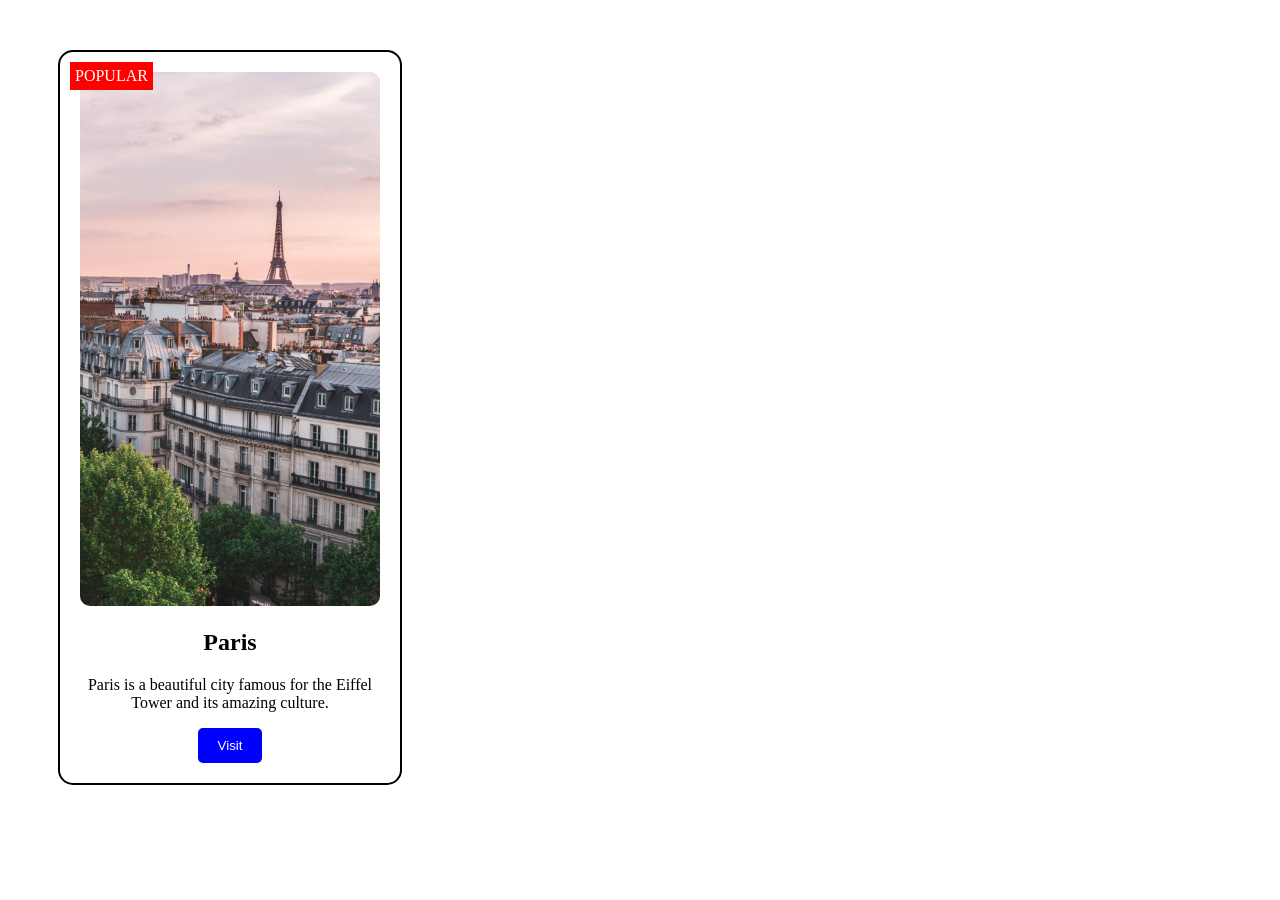
<file: destination-card/index.html>
<!DOCTYPE html>
<html>
<head>
    <title>Travel Destination Card</title>

    <style>
        .card {
            width: 300px;
            margin: 50px;
            padding: 20px;
            border: 2px solid black;
            border-radius: 15px;
            text-align: center;
            position: relative;
        }

        .card::before {
            content: "POPULAR";
            position: absolute;
            top: 10px;
            left: 10px;
            background-color: red;
            color: white;
            padding: 5px;
        }

        .card img {
            width: 100%;
            border-radius: 10px;
        }

        .card:hover {
            background-color: lightblue;
            transform: scale(1.05);
        }

        button {
            padding: 10px 20px;
            background-color: blue;
            color: white;
            border: none;
            border-radius: 5px;
        }

        button:hover {
            background-color: green;
        }
    </style>

</head>

<body>

    <div class="card">

        <img src="paris.jpg" alt="Paris">

        <h2>Paris</h2>

        <p>
            Paris is a beautiful city famous for the Eiffel Tower
            and its amazing culture.
        </p>

        <button>Visit</button>

    </div>

</body>
</html>
</file>
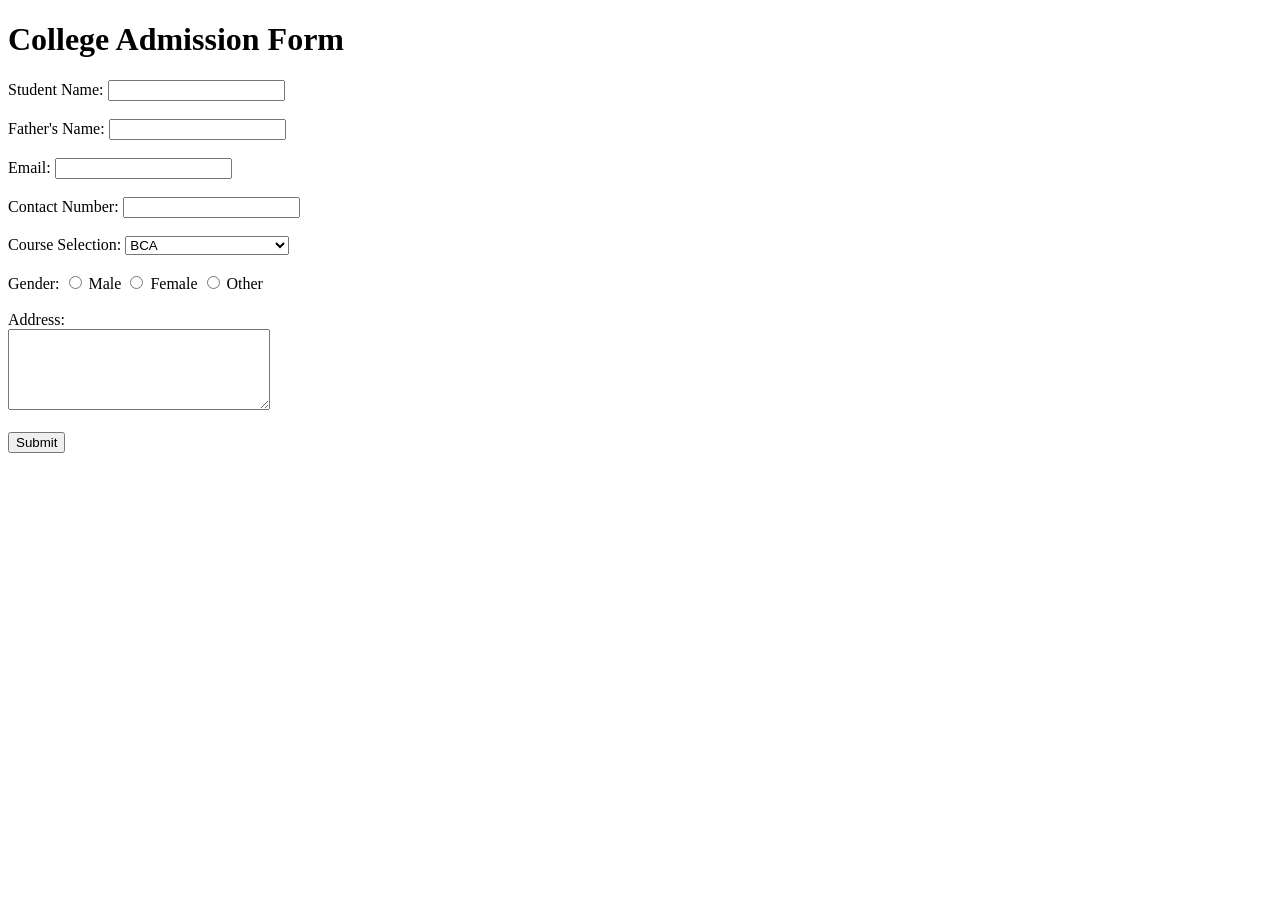
<file: form/index.html>
<!DOCTYPE html>
<html>
<head>
    <title>College Admission Form</title>
</head>
<body>

    <h1>College Admission Form</h1>

    <form>

        <label>Student Name:</label>
        <input type="text">
        <br><br>

        <label>Father's Name:</label>
        <input type="text">
        <br><br>

        <label>Email:</label>
        <input type="email">
        <br><br>

        <label>Contact Number:</label>
        <input type="tel">
        <br><br>

        <label>Course Selection:</label>
        <select>
            <option>BCA</option>
            <option>B.Sc Computer Science</option>
            <option>B.Com</option>
            <option>BBA</option>
            <option>MCA</option>
        </select>
        <br><br>

        <label>Gender:</label>

        <input type="radio" name="gender"> Male
        <input type="radio" name="gender"> Female
        <input type="radio" name="gender"> Other

        <br><br>

        <label>Address:</label>
        <br>
        <textarea rows="5" cols="30"></textarea>

        <br><br>

        <input type="submit" value="Submit">

    </form>

</body>
</html>
</file>
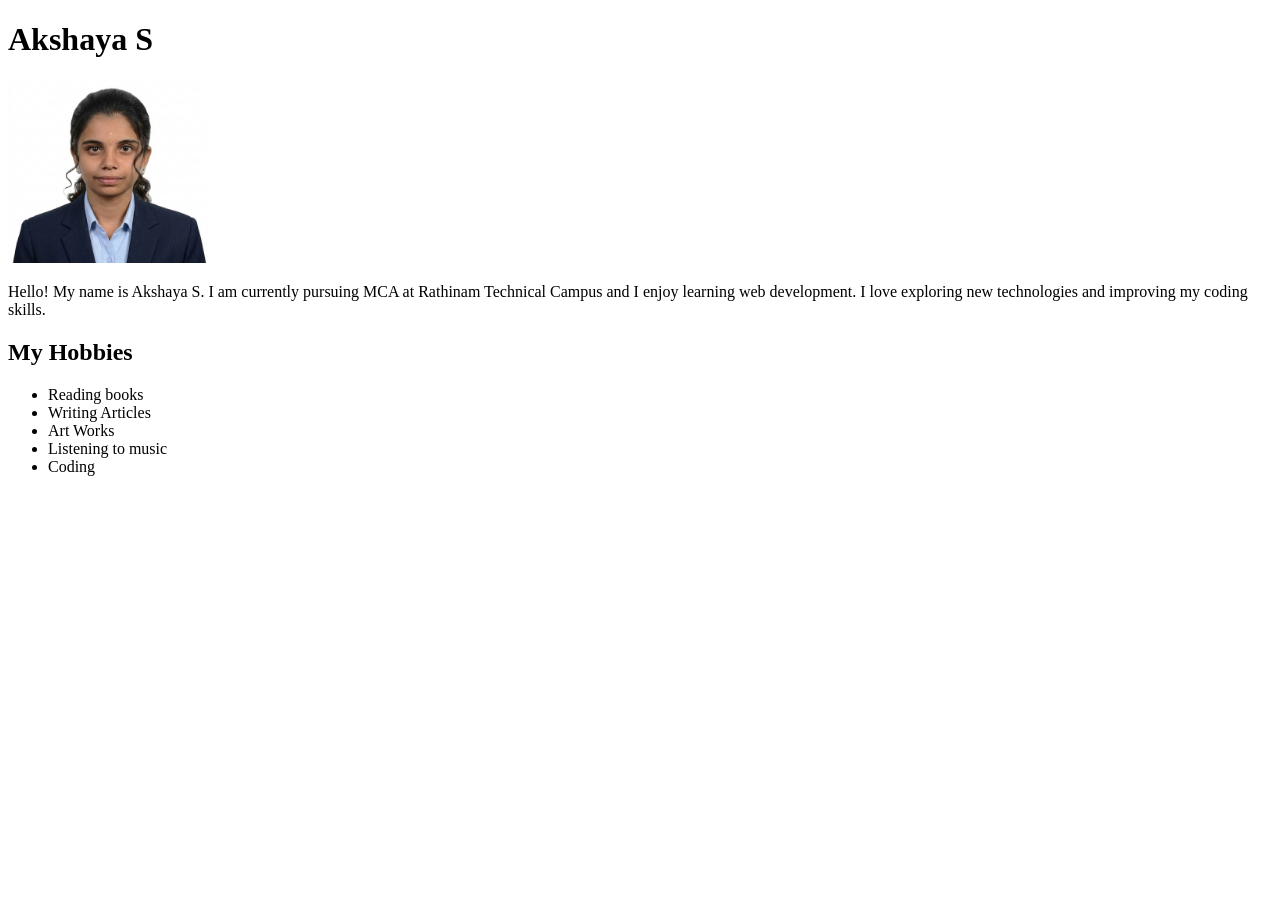
<file: intro page/index.html>
<!DOCTYPE html>
<html>
<head>
    <title>Personal Page</title>
</head>
<body>

    <h1>Akshaya S</h1>

    <img src="myphoto.png" alt="My Photo" width="200">

    <p>
        Hello! My name is Akshaya S. I am currently pursuing MCA at Rathinam Technical Campus and I enjoy learning web development.
        I love exploring new technologies and improving my coding skills.
    </p>

    <h2>My Hobbies</h2>

    <ul>
        <li>Reading books</li>
        <li>Writing Articles</li>
        <li>Art Works</li>
        <li>Listening to music</li>
        <li>Coding</li>
    </ul>

</body>
</html>
</file>
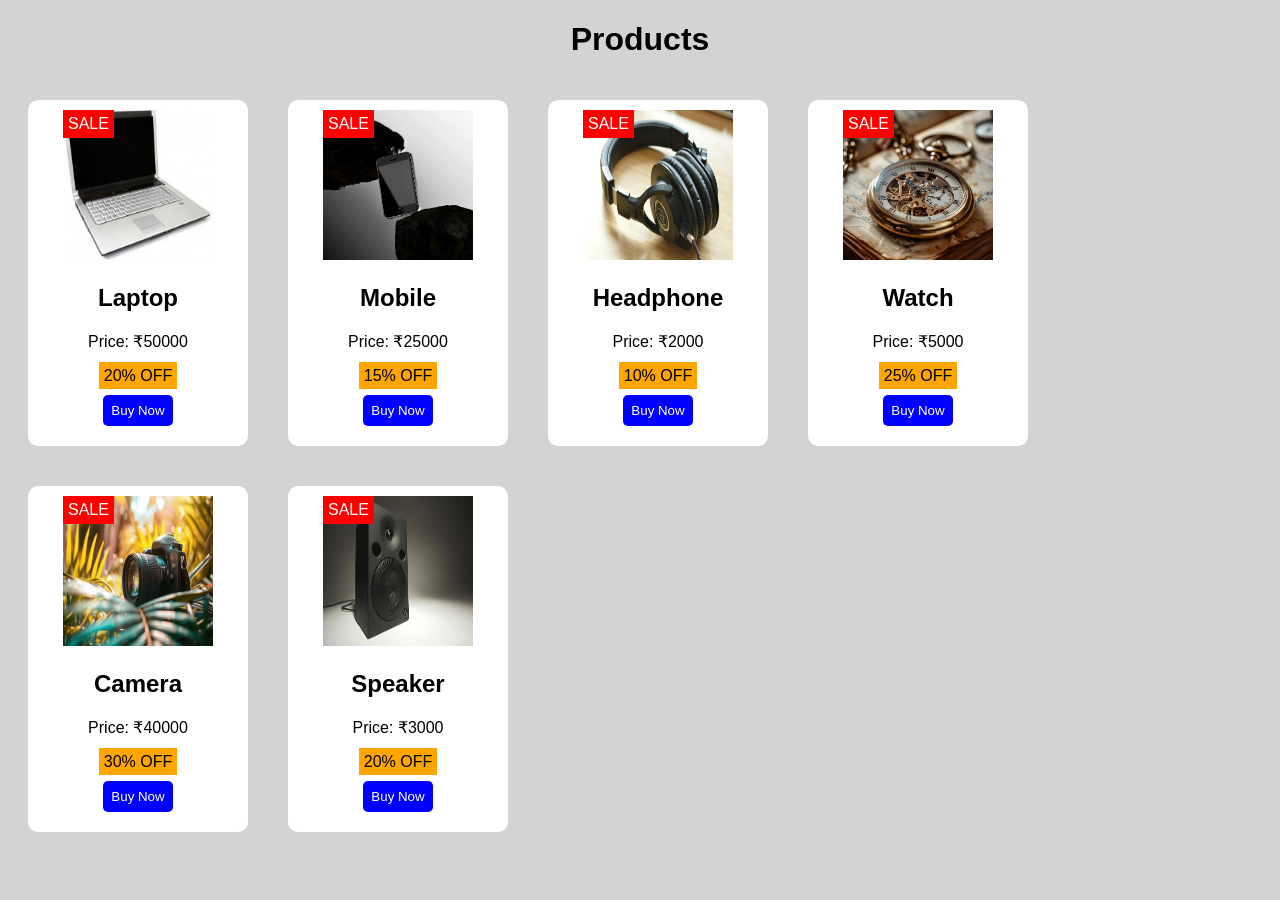
<file: product-cards/productcards.html>
<!DOCTYPE html>
<html>
<head>
    <title>Product Cards</title>

    <style>
        body {
            font-family: Arial;
            background-color: lightgray;
        }

        h1 {
            text-align: center;
        }

        .products {
            display: flex;
            flex-wrap: wrap;
        }

        .card {
            width: 200px;
            background-color: white;
            margin: 20px;
            padding: 10px;
            text-align: center;
            border-radius: 10px;
            position: relative;
        }

        .card::before {
            content: "SALE";
            background-color: red;
            color: white;
            position: absolute;
            padding: 5px;
        }

        .card:hover {
            background-color: lightblue;
        }

        img {
            width: 150px;
            height: 150px;
        }

        img:hover {
            transform: scale(1.1);
        }

        .discount {
            background-color: orange;
            padding: 5px;
        }

        button {
            background-color: blue;
            color: white;
            padding: 8px;
            margin: 10px;
            border: none;
            border-radius: 5px;
        }

        button:hover {
            background-color: green;
        }
    </style>

</head>

<body>

<h1>Products</h1>

<div class="products">

    <div class="card">
        <img src="laptop.jpg">
        <h2>Laptop</h2>
        <p>Price: ₹50000</p>
        <span class="discount">20% OFF</span><br>
        <button>Buy Now</button>
    </div>

    <div class="card">
        <img src="mobile.jpg">
        <h2>Mobile</h2>
        <p>Price: ₹25000</p>
        <span class="discount">15% OFF</span><br>
        <button>Buy Now</button>
    </div>

    <div class="card">
        <img src="headphone.jpg">
        <h2>Headphone</h2>
        <p>Price: ₹2000</p>
        <span class="discount">10% OFF</span><br>
        <button>Buy Now</button>
    </div>

    <div class="card">
        <img src="watch.jpg">
        <h2>Watch</h2>
        <p>Price: ₹5000</p>
        <span class="discount">25% OFF</span><br>
        <button>Buy Now</button>
    </div>

    <div class="card">
        <img src="camera.jpg">
        <h2>Camera</h2>
        <p>Price: ₹40000</p>
        <span class="discount">30% OFF</span><br>
        <button>Buy Now</button>
    </div>

    <div class="card">
        <img src="speaker.jpg">
        <h2>Speaker</h2>
        <p>Price: ₹3000</p>
        <span class="discount">20% OFF</span><br>
        <button>Buy Now</button>
    </div>

</div>

</body>
</html>
</file>
